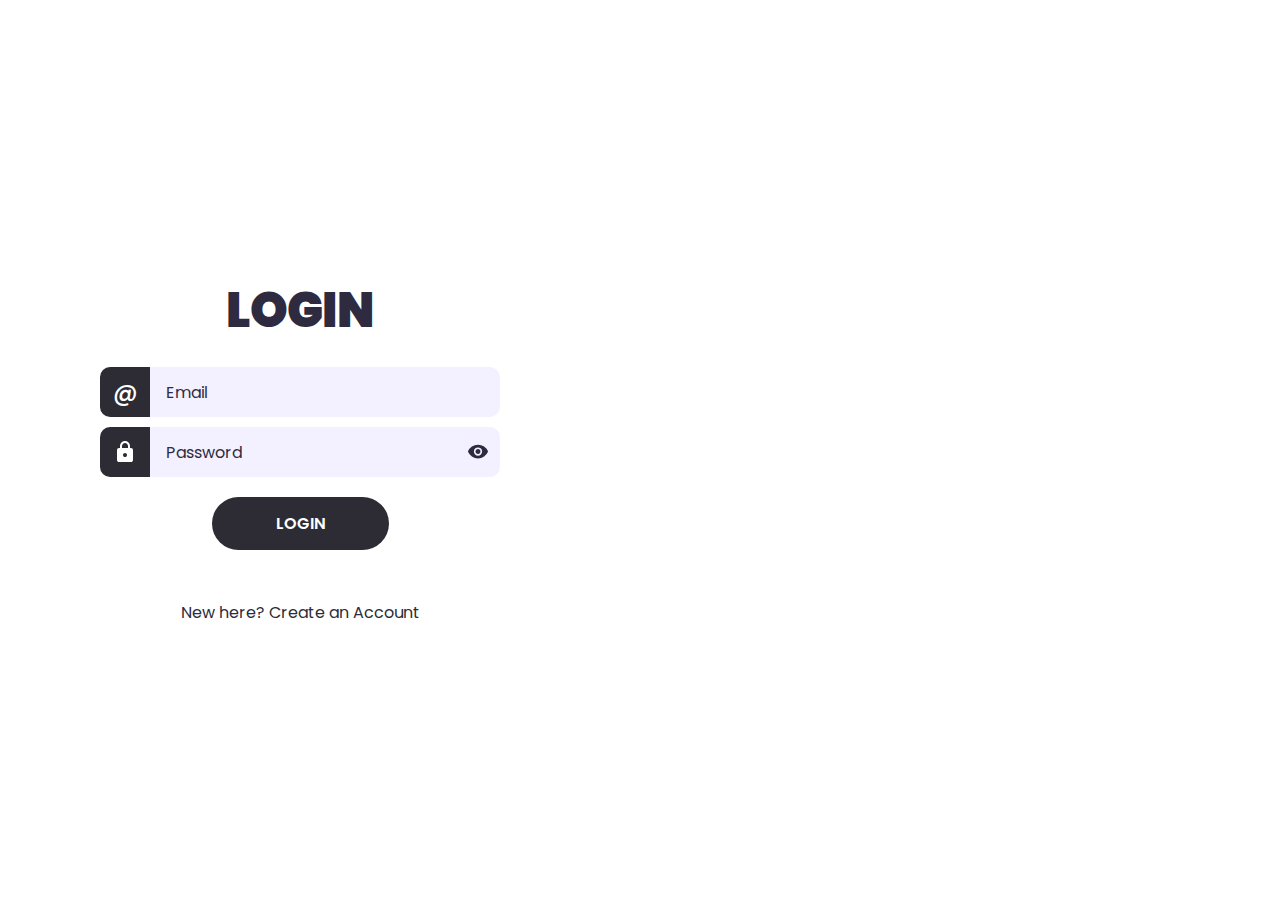
<file: index.html>
<!DOCTYPE html>
<html lang="en">
<head>
  <meta charset="UTF-8">
  <meta name="viewport" content="width=device-width, initial-scale=1.0">
  <title>Login</title>
  <link rel="stylesheet" href="style.css">
  <script type="text/javascript" src="validation.js" defer></script>
</head>
<body>
  <div class="wrapper">
    <h1>Login</h1>
    <p id="error-message"></p>
    <form id="form">
      <div>
        <label for="email-input">
          <span>@</span>
        </label>
        <input type="email" name="email" id="email-input" placeholder="Email">
      </div>
      <div class="password-field">
        <label for="password-input">
          <svg xmlns="http://www.w3.org/2000/svg" height="24" viewBox="0 -960 960 960" width="24"><path d="M240-80q-33 0-56.5-23.5T160-160v-400q0-33 23.5-56.5T240-640h40v-80q0-83 58.5-141.5T480-920q83 0 141.5 58.5T680-720v80h40q33 0 56.5 23.5T800-560v400q0 33-23.5 56.5T720-80H240Zm240-200q33 0 56.5-23.5T560-360q0-33-23.5-56.5T480-440q-33 0-56.5 23.5T400-360q0 33 23.5 56.5T480-280ZM360-640h240v-80q0-50-35-85t-85-35q-50 0-85 35t-35 85v80Z"/></svg>
        </label>
        <input type="password" name="password" id="password-input" placeholder="Password">
        <button type="button" class="toggle-password" data-target="password-input">
          <svg class="eye-open" xmlns="http://www.w3.org/2000/svg" height="24" viewBox="0 -960 960 960" width="24"><path d="M480-320q75 0 127.5-52.5T660-500q0-75-52.5-127.5T480-680q-75 0-127.5 52.5T300-500q0 75 52.5 127.5T480-320Zm0-72q-45 0-76.5-31.5T372-500q0-45 31.5-76.5T480-608q45 0 76.5 31.5T588-500q0 45-31.5 76.5T480-392Zm0 192q-146 0-266-81.5T40-500q54-137 174-218.5T480-800q146 0 266 81.5T920-500q-54 137-174 218.5T480-200Z"/></svg>
          <svg class="eye-closed" xmlns="http://www.w3.org/2000/svg" height="24" viewBox="0 -960 960 960" width="24" style="display: none;"><path d="m644-428-58-58q9-47-27-88t-93-32l-58-58q17-8 34.5-12t37.5-4q75 0 127.5 52.5T660-500q0 20-4 37.5T644-428Zm128 126-58-56q38-29 67.5-63.5T832-500q-50-101-143.5-160.5T480-720q-29 0-57 4t-55 12l-62-62q41-17 84-25.5t90-8.5q151 0 269 83.5T920-500q-23 59-60.5 109.5T772-302Zm20 246L624-222q-35 11-70.5 16.5T480-200q-151 0-269-83.5T40-500q21-53 53-98.5t73-81.5L56-792l56-56 736 736-56 56ZM222-624q-29 26-53 57t-41 67q50 101 143.5 160.5T480-280q20 0 39-2.5t39-5.5l-36-38q-11 3-21 4.5t-21 1.5q-75 0-127.5-52.5T300-500q0-11 1.5-21t4.5-21l-84-82Z"/></svg>
        </button>
      </div>
      <button type="submit">Login</button>
    </form>
    <p>New here? <a href="signup.html">Create an Account</a></p>
  </div>
</body>
</html>
</file>
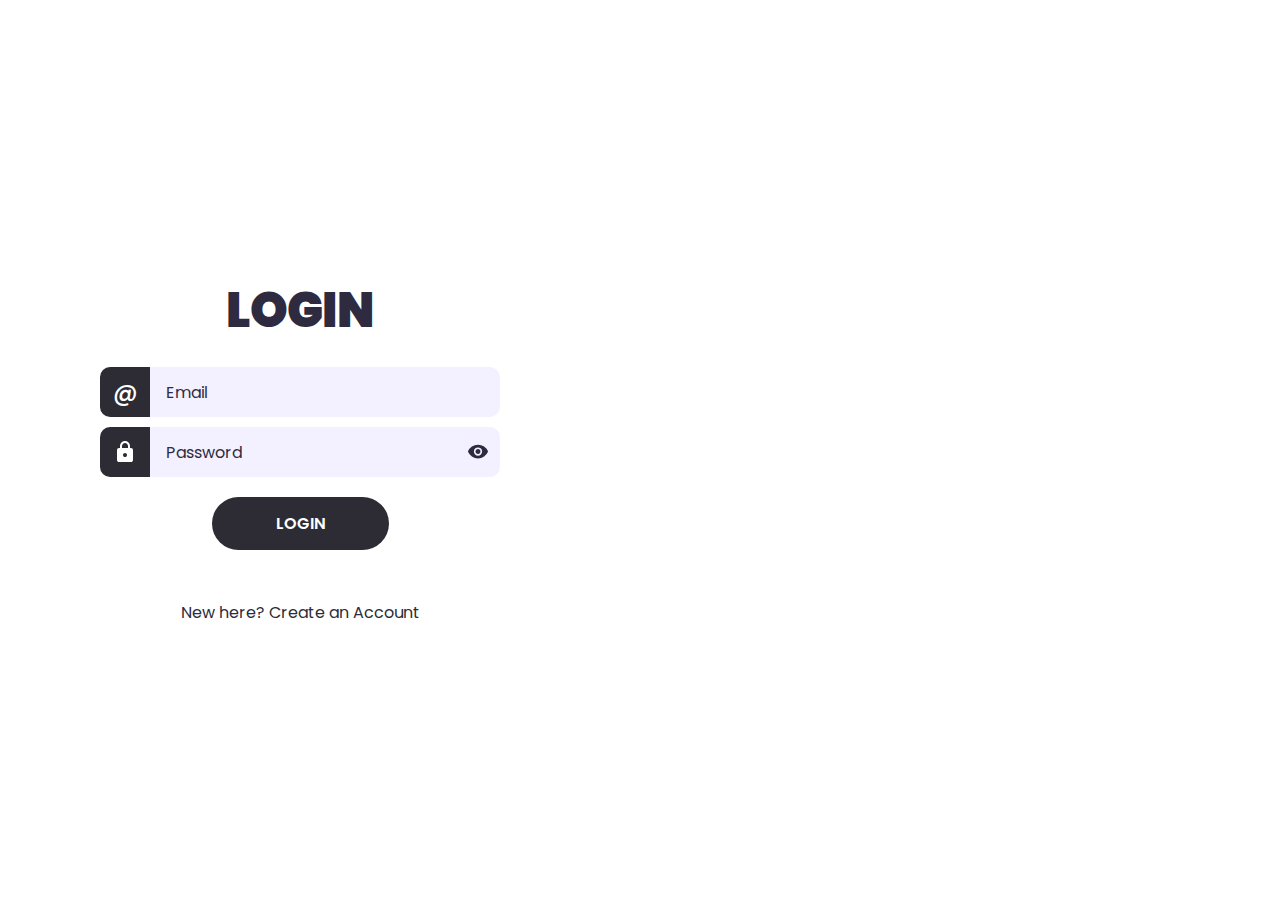
<file: login.html>
<!DOCTYPE html>
<html lang="en">
<head>
  <meta charset="UTF-8">
  <meta name="viewport" content="width=device-width, initial-scale=1.0">
  <title>Login</title>
  <link rel="stylesheet" href="style.css">
  <script type="text/javascript" src="validation.js" defer></script>
</head>
<body>
  <div class="wrapper">
    <h1>Login</h1>
    <p id="error-message"></p>
    <form id="form">
      <div>
        <label for="email-input">
          <span>@</span>
        </label>
        <input type="email" name="email" id="email-input" placeholder="Email">
      </div>
      <div class="password-field">
        <label for="password-input">
          <svg xmlns="http://www.w3.org/2000/svg" height="24" viewBox="0 -960 960 960" width="24"><path d="M240-80q-33 0-56.5-23.5T160-160v-400q0-33 23.5-56.5T240-640h40v-80q0-83 58.5-141.5T480-920q83 0 141.5 58.5T680-720v80h40q33 0 56.5 23.5T800-560v400q0 33-23.5 56.5T720-80H240Zm240-200q33 0 56.5-23.5T560-360q0-33-23.5-56.5T480-440q-33 0-56.5 23.5T400-360q0 33 23.5 56.5T480-280ZM360-640h240v-80q0-50-35-85t-85-35q-50 0-85 35t-35 85v80Z"/></svg>
        </label>
        <input type="password" name="password" id="password-input" placeholder="Password">
        <button type="button" class="toggle-password" data-target="password-input">
          <svg class="eye-open" xmlns="http://www.w3.org/2000/svg" height="24" viewBox="0 -960 960 960" width="24"><path d="M480-320q75 0 127.5-52.5T660-500q0-75-52.5-127.5T480-680q-75 0-127.5 52.5T300-500q0 75 52.5 127.5T480-320Zm0-72q-45 0-76.5-31.5T372-500q0-45 31.5-76.5T480-608q45 0 76.5 31.5T588-500q0 45-31.5 76.5T480-392Zm0 192q-146 0-266-81.5T40-500q54-137 174-218.5T480-800q146 0 266 81.5T920-500q-54 137-174 218.5T480-200Z"/></svg>
          <svg class="eye-closed" xmlns="http://www.w3.org/2000/svg" height="24" viewBox="0 -960 960 960" width="24" style="display: none;"><path d="m644-428-58-58q9-47-27-88t-93-32l-58-58q17-8 34.5-12t37.5-4q75 0 127.5 52.5T660-500q0 20-4 37.5T644-428Zm128 126-58-56q38-29 67.5-63.5T832-500q-50-101-143.5-160.5T480-720q-29 0-57 4t-55 12l-62-62q41-17 84-25.5t90-8.5q151 0 269 83.5T920-500q-23 59-60.5 109.5T772-302Zm20 246L624-222q-35 11-70.5 16.5T480-200q-151 0-269-83.5T40-500q21-53 53-98.5t73-81.5L56-792l56-56 736 736-56 56ZM222-624q-29 26-53 57t-41 67q50 101 143.5 160.5T480-280q20 0 39-2.5t39-5.5l-36-38q-11 3-21 4.5t-21 1.5q-75 0-127.5-52.5T300-500q0-11 1.5-21t4.5-21l-84-82Z"/></svg>
        </button>
      </div>
      <button type="submit">Login</button>
    </form>
    <p>New here? <a href="signup.html">Create an Account</a></p>
  </div>
</body>
</html>
</file>
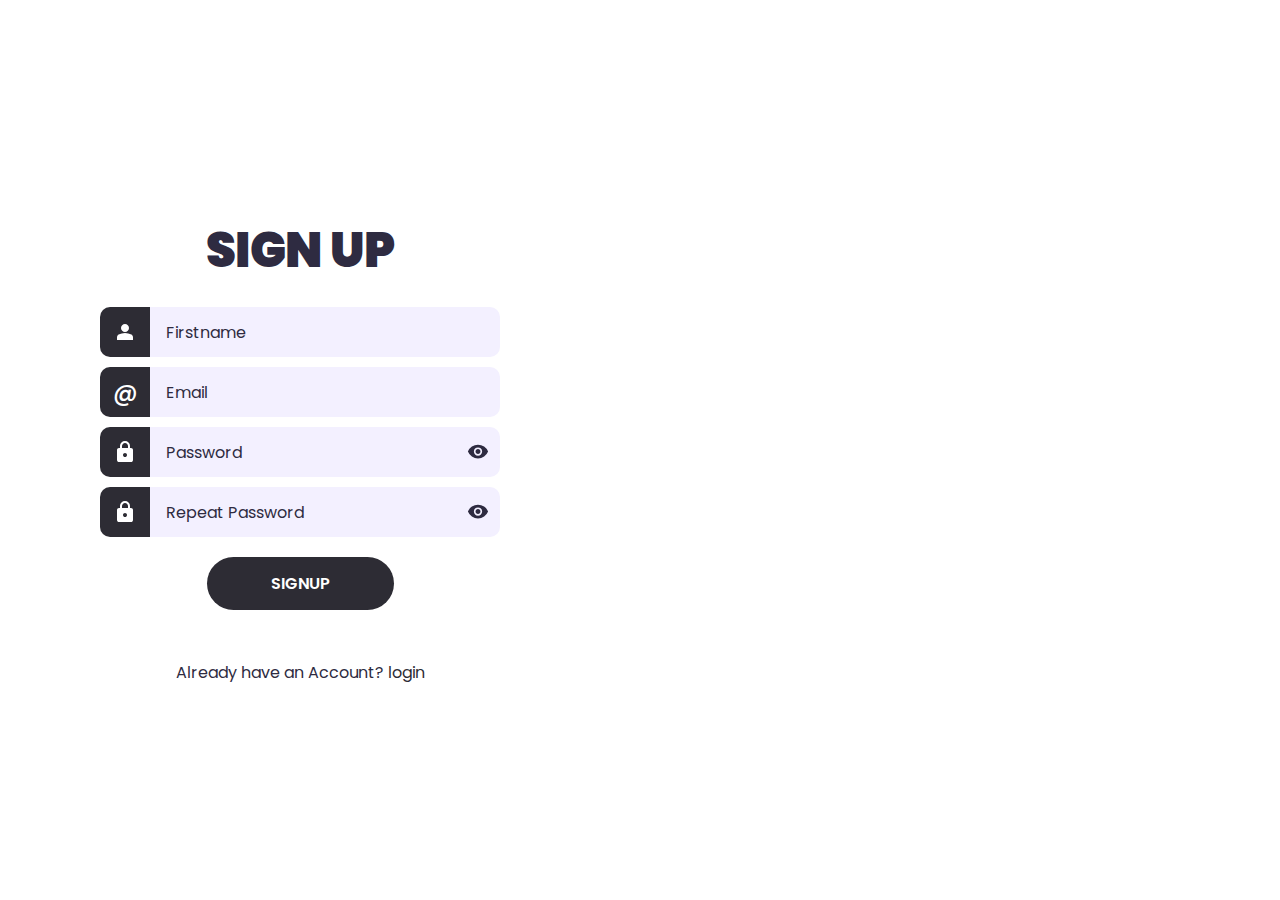
<file: signup.html>
<!DOCTYPE html>
<html lang="en">
<head>
  <meta charset="UTF-8">
  <meta name="viewport" content="width=device-width, initial-scale=1.0">
  <title>Signup</title>
  <link rel="stylesheet" href="style.css">
  <script type="text/javascript" src="validation.js" defer></script>
</head>
<body>
  <div class="wrapper">
    <h1>Sign Up</h1>
    <p id="error-message"></p>
    <form id="form">
      <div>
        <label for="firstname-input">
          <svg xmlns="http://www.w3.org/2000/svg" height="24" viewBox="0 -960 960 960" width="24"><path d="M480-480q-66 0-113-47t-47-113q0-66 47-113t113-47q66 0 113 47t47 113q0 66-47 113t-113 47ZM160-160v-112q0-34 17.5-62.5T224-378q62-31 126-46.5T480-440q66 0 130 15.5T736-378q29 15 46.5 43.5T800-272v112H160Z"/></svg>
        </label>
        <input type="text" name="firstname" id="firstname-input" placeholder="Firstname">
      </div>
      <div>
        <label for="email-input">
          <span>@</span>
        </label>
        <input type="email" name="email" id="email-input" placeholder="Email">
      </div>
      <div class="password-field">
        <label for="password-input">
          <svg xmlns="http://www.w3.org/2000/svg" height="24" viewBox="0 -960 960 960" width="24"><path d="M240-80q-33 0-56.5-23.5T160-160v-400q0-33 23.5-56.5T240-640h40v-80q0-83 58.5-141.5T480-920q83 0 141.5 58.5T680-720v80h40q33 0 56.5 23.5T800-560v400q0 33-23.5 56.5T720-80H240Zm240-200q33 0 56.5-23.5T560-360q0-33-23.5-56.5T480-440q-33 0-56.5 23.5T400-360q0 33 23.5 56.5T480-280ZM360-640h240v-80q0-50-35-85t-85-35q-50 0-85 35t-35 85v80Z"/></svg>
        </label>
        <input type="password" name="password" id="password-input" placeholder="Password">
        <button type="button" class="toggle-password" data-target="password-input">
          <svg class="eye-open" xmlns="http://www.w3.org/2000/svg" height="24" viewBox="0 -960 960 960" width="24"><path d="M480-320q75 0 127.5-52.5T660-500q0-75-52.5-127.5T480-680q-75 0-127.5 52.5T300-500q0 75 52.5 127.5T480-320Zm0-72q-45 0-76.5-31.5T372-500q0-45 31.5-76.5T480-608q45 0 76.5 31.5T588-500q0 45-31.5 76.5T480-392Zm0 192q-146 0-266-81.5T40-500q54-137 174-218.5T480-800q146 0 266 81.5T920-500q-54 137-174 218.5T480-200Z"/></svg>
          <svg class="eye-closed" xmlns="http://www.w3.org/2000/svg" height="24" viewBox="0 -960 960 960" width="24" style="display: none;"><path d="m644-428-58-58q9-47-27-88t-93-32l-58-58q17-8 34.5-12t37.5-4q75 0 127.5 52.5T660-500q0 20-4 37.5T644-428Zm128 126-58-56q38-29 67.5-63.5T832-500q-50-101-143.5-160.5T480-720q-29 0-57 4t-55 12l-62-62q41-17 84-25.5t90-8.5q151 0 269 83.5T920-500q-23 59-60.5 109.5T772-302Zm20 246L624-222q-35 11-70.5 16.5T480-200q-151 0-269-83.5T40-500q21-53 53-98.5t73-81.5L56-792l56-56 736 736-56 56ZM222-624q-29 26-53 57t-41 67q50 101 143.5 160.5T480-280q20 0 39-2.5t39-5.5l-36-38q-11 3-21 4.5t-21 1.5q-75 0-127.5-52.5T300-500q0-11 1.5-21t4.5-21l-84-82Z"/></svg>
        </button>
      </div>
      <div class="password-field">
        <label for="repeat-password-input">
          <svg xmlns="http://www.w3.org/2000/svg" height="24" viewBox="0 -960 960 960" width="24"><path d="M240-80q-33 0-56.5-23.5T160-160v-400q0-33 23.5-56.5T240-640h40v-80q0-83 58.5-141.5T480-920q83 0 141.5 58.5T680-720v80h40q33 0 56.5 23.5T800-560v400q0 33-23.5 56.5T720-80H240Zm240-200q33 0 56.5-23.5T560-360q0-33-23.5-56.5T480-440q-33 0-56.5 23.5T400-360q0 33 23.5 56.5T480-280ZM360-640h240v-80q0-50-35-85t-85-35q-50 0-85 35t-35 85v80Z"/></svg>
        </label>
        <input type="password" name="repeat-password" id="repeat-password-input" placeholder="Repeat Password">
        <button type="button" class="toggle-password" data-target="repeat-password-input">
          <svg class="eye-open" xmlns="http://www.w3.org/2000/svg" height="24" viewBox="0 -960 960 960" width="24"><path d="M480-320q75 0 127.5-52.5T660-500q0-75-52.5-127.5T480-680q-75 0-127.5 52.5T300-500q0 75 52.5 127.5T480-320Zm0-72q-45 0-76.5-31.5T372-500q0-45 31.5-76.5T480-608q45 0 76.5 31.5T588-500q0 45-31.5 76.5T480-392Zm0 192q-146 0-266-81.5T40-500q54-137 174-218.5T480-800q146 0 266 81.5T920-500q-54 137-174 218.5T480-200Z"/></svg>
          <svg class="eye-closed" xmlns="http://www.w3.org/2000/svg" height="24" viewBox="0 -960 960 960" width="24" style="display: none;"><path d="m644-428-58-58q9-47-27-88t-93-32l-58-58q17-8 34.5-12t37.5-4q75 0 127.5 52.5T660-500q0 20-4 37.5T644-428Zm128 126-58-56q38-29 67.5-63.5T832-500q-50-101-143.5-160.5T480-720q-29 0-57 4t-55 12l-62-62q41-17 84-25.5t90-8.5q151 0 269 83.5T920-500q-23 59-60.5 109.5T772-302Zm20 246L624-222q-35 11-70.5 16.5T480-200q-151 0-269-83.5T40-500q21-53 53-98.5t73-81.5L56-792l56-56 736 736-56 56ZM222-624q-29 26-53 57t-41 67q50 101 143.5 160.5T480-280q20 0 39-2.5t39-5.5l-36-38q-11 3-21 4.5t-21 1.5q-75 0-127.5-52.5T300-500q0-11 1.5-21t4.5-21l-84-82Z"/></svg>
        </button>
      </div>
      <button type="submit">Signup</button>
    </form>
    <p>Already have an Account? <a href="index.html">login</a> </p>
  </div>
</body>
</html>
</file>
<file: style.css>
@import url('https://fonts.googleapis.com/css2?family=Poppins:ital,wght@0,100;0,200;0,300;0,400;0,500;0,600;0,700;0,800;0,900;1,100;1,200;1,300;1,400;1,500;1,600;1,700;1,800;1,900&display=swap');
:root{
  --accent-color: #2d2c34;
  --base-color: white;
  --text-color: #2E2B41;
  --input-color: #F3F0FF;
}
*{
  margin: 0;
  padding: 0;
}
html{
  font-family: Poppins, Segoe UI, sans-serif;
  font-size: 12pt;
  color: var(--text-color);
  text-align: center;
}
body{
  min-height: 100vh;
  background-image: url(https://images.hdqwalls.com/download/dark-abstract-black-minimal-4k-q0-1920x1080.jpg);
  background-size: cover;
  background-position: right;
  overflow: hidden;
}
.wrapper{
  box-sizing: border-box;
  background-color: var(--base-color);
  height: 100vh;
  width: max(40%, 600px);
  padding: 10px;
  border-radius: 0 20px 20px 0;
  display: flex;
  flex-direction: column;
  align-items: center;
  justify-content: center;
}
h1{
  font-size: 3rem;
  font-weight: 900;
  text-transform: uppercase;
}
form{
  width: min(400px, 100%);
  margin-top: 20px;
  margin-bottom: 50px;
  display: flex;
  flex-direction: column;
  align-items: center;
  gap: 10px;
}
form > div{
  width: 100%;
  display: flex;
  justify-content: center;
}
form label{
  flex-shrink: 0;
  height: 50px;
  width: 50px;
  background-color: var(--accent-color);
  fill: var(--base-color);
  color: var(--base-color);
  border-radius: 10px 0 0 10px;
  display: flex;
  justify-content: center;
  align-items: center;
  font-size: 1.5rem;
  font-weight: 500;
}
form input{
  box-sizing: border-box;
  flex-grow: 1;
  min-width: 0;
  height: 50px;
  padding: 1em;
  font: inherit;
  border-radius: 0 10px 10px 0;
  border: 2px solid var(--input-color);
  border-left: none;
  background-color: var(--input-color);
  transition: 150ms ease;
}
form input:hover{
  border-color: var(--accent-color);
}
form input:focus{
  outline: none;
  border-color: var(--text-color);
}
div:has(input:focus) > label{
  background-color: var(--text-color);
}
form input::placeholder{
  color: var(--text-color);
}
form button{
  margin-top: 10px;
  border: none;
  border-radius: 1000px;
  padding: .85em 4em;
  background-color: var(--accent-color);
  color: var(--base-color);
  font: inherit;
  font-weight: 600;
  text-transform: uppercase;
  cursor: pointer;
  transition: 150ms ease;
}
form button:hover{
  background-color: var(--text-color);
}
form button:focus{
  outline: none;
  background-color: var(--text-color);
}
a{
  text-decoration: none;
  color: var(--accent-color);
}
a:hover{
  text-decoration: underline;
}
@media(max-width: 1100px){
  .wrapper{
    width: min(600px, 100%);
    border-radius: 0;
  }
}
form div.incorrect label{
  background-color: #f06272;
}
form div.incorrect input{
  border-color: #f06272;
}
#error-message{
  color:#f06272;
}

.password-field {
  position: relative;
}

.password-field input {
  padding-right: 3.5em;
  border-radius: 0 10px 10px 0;
}

.toggle-password {
  position: absolute;
  right: 10px;
  top: 50%;
  transform: translateY(-50%);
  height: 24px;
  width: 24px;
  background-color: transparent;
  border: none;
  cursor: pointer;
  display: flex;
  align-items: center;
  justify-content: center;
  padding: 0;
  margin: 0;
  -webkit-tap-highlight-color: transparent;
}

.toggle-password:hover {
  background-color: transparent;
}

.toggle-password:focus {
  outline: none;
  background-color: transparent;
}

.toggle-password:active {
  background-color: transparent;
}

.toggle-password svg {
  width: 22px;
  height: 22px;
  fill: var(--text-color);
  pointer-events: none;
  display: block;
}
</file>
